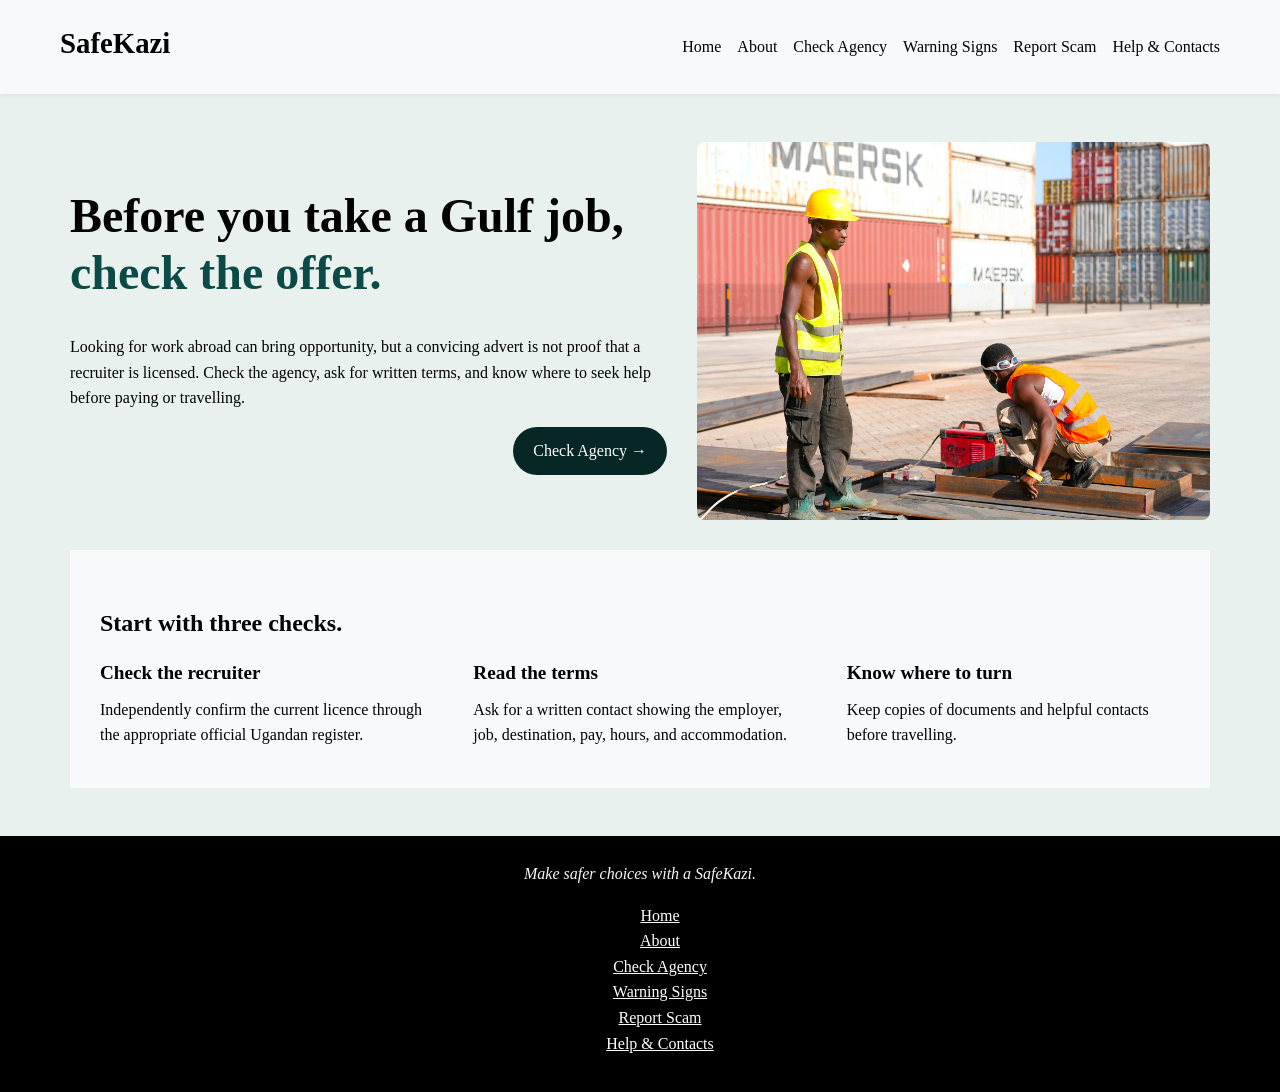
<file: index.html>
<!DOCTYPE html>
<html lang="en">

<head>
    <meta charset="utf-8">
    <meta name="viewport" content="width=device-width,initial-scale=1">
    <title>SafeKazi</title>
    <link rel="stylesheet" href="css/styles.css">
    <link rel="stylesheet" href="css/index.css">
</head>

<body>
    <!-- navigation bar -->
    <header>
        <nav class="nav-bar">
            <span>SafeKazi</span>
            <div class="nav-links">
                <ul>
                    <li><a href="index.html">Home</a></li>
                    <li><a href="about.html">About</a></li>
                    <li><a href="check-agency.html">Check Agency</a></li>
                    <li><a href="warning-signs.html">Warning Signs</a></li>
                    <li><a href="report-scam.html">Report Scam</a></li>
                    <li><a href="help.html">Help & Contacts</a></li>
                </ul>
            </div>
        </nav>
    </header>

    <main>
        <div class="welcome">
            <div class="welcome-text">
                <h1>Before you take a Gulf job, <span>check the offer.</span></h1>

                <p>Looking for work abroad can bring opportunity, but a convicing advert is not proof that a recruiter
                    is licensed. Check the agency, ask for written terms, and know where to seek help before paying or
                    travelling.</p>
                <div class="welcome-button">
                    <button>Check Agency →</button>
                </div>
            </div>
            <img src="images/image.jpg" alt="">
        </div>

        <div class="three-checks">
            <h2>Start with three checks.</h2>
            <dl class="checks">
                <div class="check">
                    <dt>Check the recruiter</dt>
                    <dd>Independently confirm the current licence through the appropriate official Ugandan register.
                    </dd>
                </div>

                <div class="check">
                    <dt>Read the terms</dt>
                    <dd>Ask for a written contact showing the employer, job, destination, pay, hours, and accommodation.
                    </dd>
                </div>

                <div class="check">
                    <dt>Know where to turn</dt>
                    <dd>Keep copies of documents and helpful contacts before travelling.</dd>
                </div>
            </dl>
        </div>
    </main>



    <footer>
        <p><em>Make safer choices with a SafeKazi.</em></p>
        <ul>
            <li><a href="index.html">Home</a></li>
            <li><a href="about.html">About</a></li>
            <li><a href="check-agency.html">Check Agency</a></li>
            <li><a href="warning-signs.html">Warning Signs</a></li>
            <li><a href="report-scam.html">Report Scam</a></li>
            <li><a href="help.html">Help & Contacts</a></li>
        </ul>
    </footer>
</body>

</html>
</file>
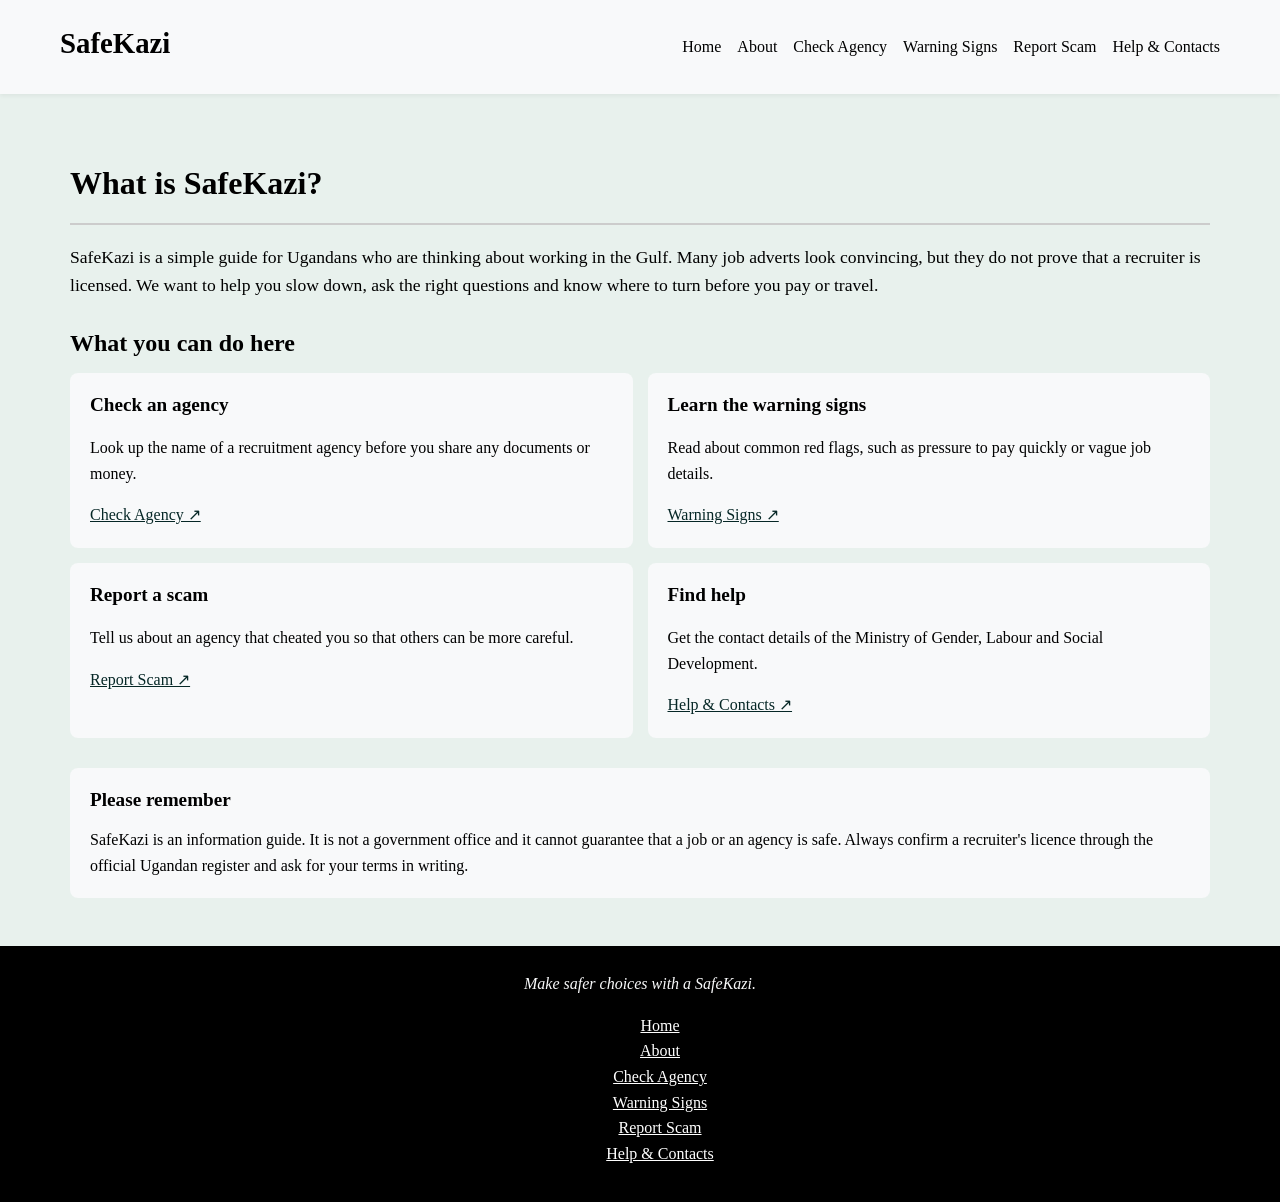
<file: about.html>
<!DOCTYPE html>
<html lang="en">

<head>
    <meta charset="utf-8">
    <meta name="viewport" content="width=device-width,initial-scale=1">
    <title>About</title>
    <link rel="stylesheet" href="css/styles.css">
    <link rel="stylesheet" href="css/about.css">
</head>

<body>
    <!-- navigation bar -->
    <header>
        <nav class="nav-bar">
            <span>SafeKazi</span>
            <div class="nav-links">
                <ul>
                    <li><a href="index.html">Home</a></li>
                    <li><a href="about.html">About</a></li>
                    <li><a href="check-agency.html">Check Agency</a></li>
                    <li><a href="warning-signs.html">Warning Signs</a></li>
                    <li><a href="report-scam.html">Report Scam</a></li>
                    <li><a href="help.html">Help & Contacts</a></li>
                </ul>
            </div>
        </nav>
    </header>

    <main>
        <div class="about-intro">
            <h1>What is SafeKazi?</h1>
            <hr>
            <p class="description">
                SafeKazi is a simple guide for Ugandans who are thinking about working in the Gulf. Many job adverts
                look convincing, but they do not prove that a recruiter is licensed. We want to help you slow down,
                ask the right questions and know where to turn before you pay or travel.
            </p>
        </div>

        <h2>What you can do here</h2>
        <div class="about-cards">
            <div class="about-card">
                <h3>Check an agency</h3>
                <p>Look up the name of a recruitment agency before you share any documents or money.</p>
                <a href="check-agency.html">Check Agency ↗</a>
            </div>

            <div class="about-card">
                <h3>Learn the warning signs</h3>
                <p>Read about common red flags, such as pressure to pay quickly or vague job details.</p>
                <a href="warning-signs.html">Warning Signs  ↗</a>
            </div>

            <div class="about-card">
                <h3>Report a scam</h3>
                <p>Tell us about an agency that cheated you so that others can be more careful.</p>
                <a href="report-scam.html">Report Scam  ↗</a>
            </div>

            <div class="about-card">
                <h3>Find help</h3>
                <p>Get the contact details of the Ministry of Gender, Labour and Social Development.</p>
                <a href="help.html">Help & Contacts  ↗</a>
            </div>
        </div>

        <!-- Important note -->
        <div class="about-note">
            <h2>Please remember</h2>
            <p>
                SafeKazi is an information guide. It is not a government office and it cannot guarantee that a job
                or an agency is safe. Always confirm a recruiter's licence through the official Ugandan register and
                ask for your terms in writing.
            </p>
        </div>
    </main>

    <footer>
        <p><em>Make safer choices with a SafeKazi.</em></p>
        <ul>
            <li><a href="index.html">Home</a></li>
            <li><a href="about.html">About</a></li>
            <li><a href="check-agency.html">Check Agency</a></li>
            <li><a href="warning-signs.html">Warning Signs</a></li>
            <li><a href="report-scam.html">Report Scam</a></li>
            <li><a href="help.html">Help & Contacts</a></li>
        </ul>
    </footer>
</body>

</html>
</file>
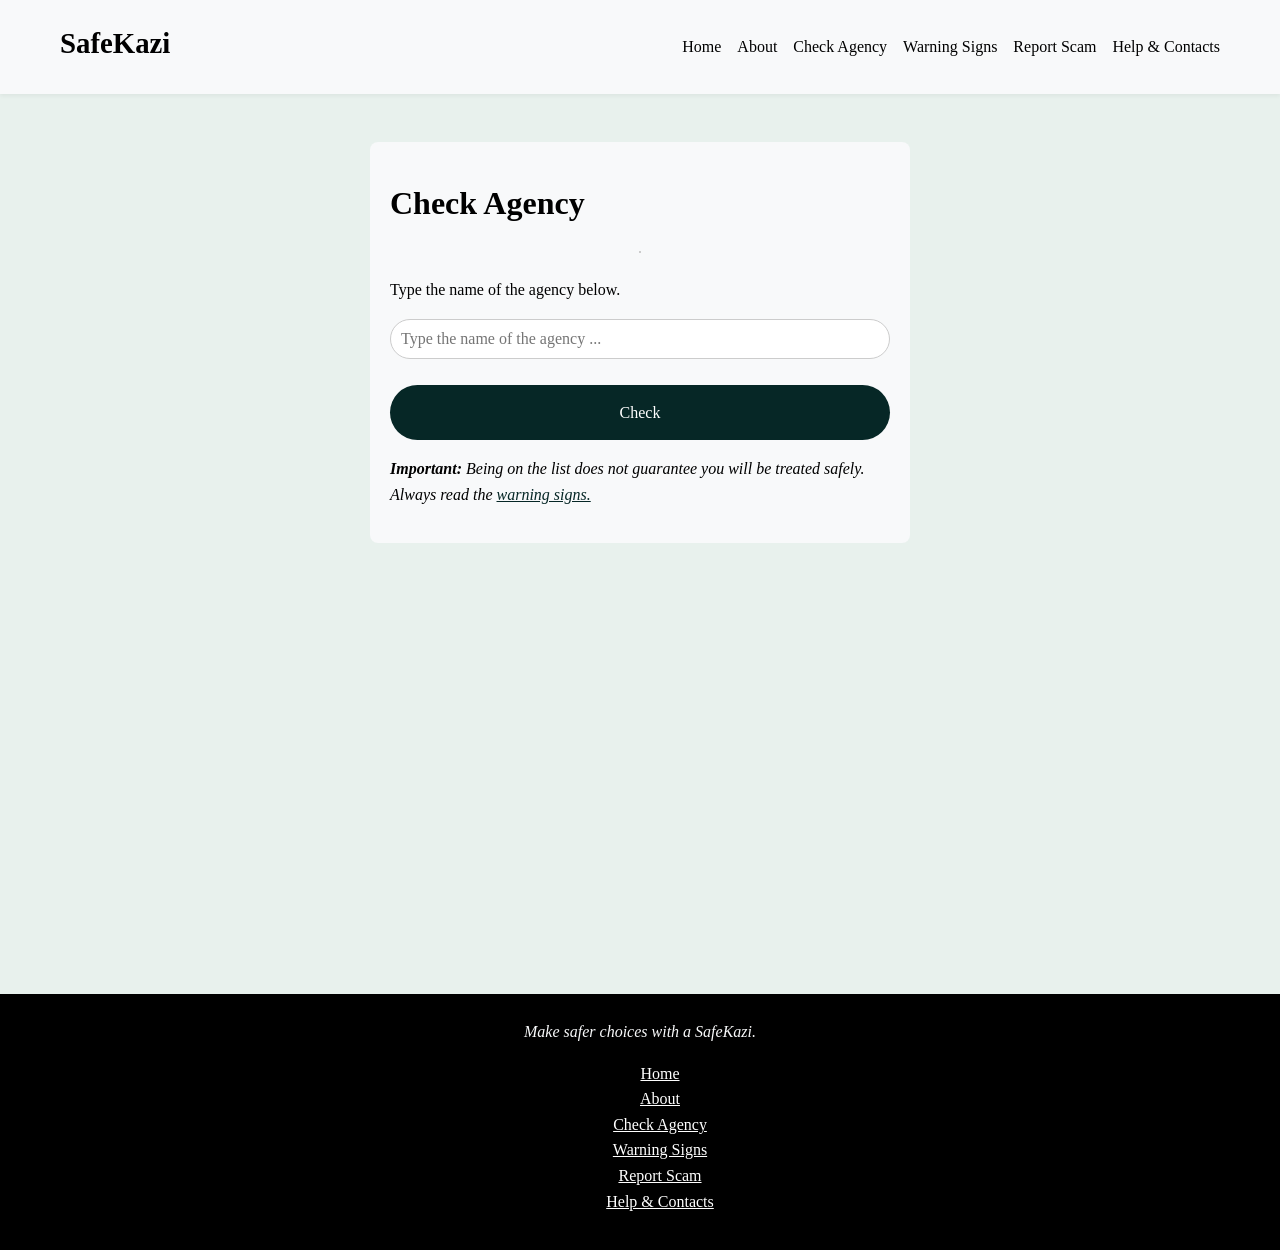
<file: check-agency.html>
<!DOCTYPE html>
<html lang="en">

<head>
    <meta charset="utf-8">
    <meta name="viewport" content="width=device-width,initial-scale=1">
    <title>Check Agency</title>
    <link rel="stylesheet" href="css/styles.css">
    <link rel="stylesheet" href="css/check-agency.css">
</head>

<body>
    <!-- navigation bar -->
    <header>
        <nav class="nav-bar">
            <span>SafeKazi</span>
            <div class="nav-links">
                <ul>
                    <li><a href="index.html">Home</a></li>
                    <li><a href="about.html">About</a></li>
                    <li><a href="check-agency.html">Check Agency</a></li>
                    <li><a href="warning-signs.html">Warning Signs</a></li>
                    <li><a href="report-scam.html">Report Scam</a></li>
                    <li><a href="help.html">Help & Contacts</a></li>
                </ul>
            </div>
        </nav>
    </header>

    <main>
        <div class="agency-box">
            <h1>Check Agency</h1>
            <hr>
            <p>Type the name of the agency below.</p>
            <input type="text" placeholder="Type the name of the agency ..."><br>
            <a href="https://eemis.mglsd.go.ug/companies" class="check-btn" target="_blank">Check</a>
            <p><em><b>Important:</b> Being on the list does not guarantee you will be treated safely. Always read the <a href="warning-signs.html">warning signs.</a></em></p>
        </div>
    </main>

    <footer>
        <p><em>Make safer choices with a SafeKazi.</em></p>
        <ul>
            <li><a href="index.html">Home</a></li>
            <li><a href="about.html">About</a></li>
            <li><a href="check-agency.html">Check Agency</a></li>
            <li><a href="warning-signs.html">Warning Signs</a></li>
            <li><a href="report-scam.html">Report Scam</a></li>
            <li><a href="help.html">Help & Contacts</a></li>
        </ul>
    </footer>
</body>

</html>
</file>
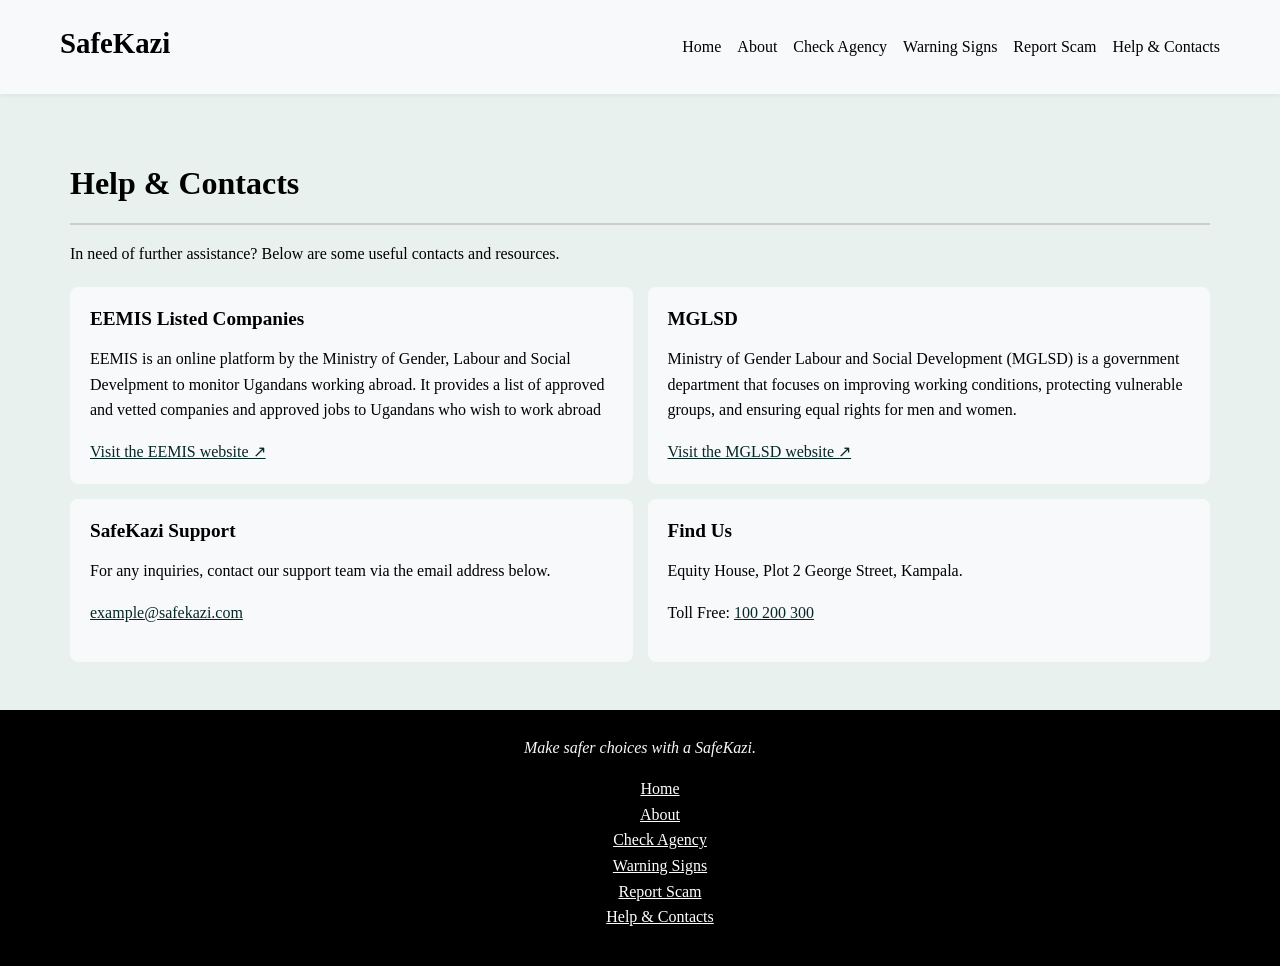
<file: help.html>
<!DOCTYPE html>
<html lang="en">

<head>
    <meta charset="utf-8">
    <meta name="viewport" content="width=device-width,initial-scale=1">
    <title>Help & Contacts</title>
    <link rel="stylesheet" href="css/styles.css">
    <link rel="stylesheet" href="css/help.css">
</head>

<body>
    <!-- navigation bar -->
    <header>
        <nav class="nav-bar">
            <span>SafeKazi</span>
            <div class="nav-links">
                <ul>
                    <li><a href="index.html">Home</a></li>
                    <li><a href="about.html">About</a></li>
                    <li><a href="check-agency.html">Check Agency</a></li>
                    <li><a href="warning-signs.html">Warning Signs</a></li>
                    <li><a href="report-scam.html">Report Scam</a></li>
                    <li><a href="help.html">Help & Contacts</a></li>
                </ul>
            </div>
        </nav>
    </header>

    <main>
        <div class="container">
            <h1>Help & Contacts</h1>
            <hr>
            <p class="description">In need of further assistance? Below are some useful contacts and resources.</p>

            <!-- Contact cards -->
            <div class="cards">
                <div class="card">
                    <h2>EEMIS Listed Companies</h2>
                    <p>EEMIS is an online platform by the Ministry of Gender, Labour and Social Develpment to monitor
                        Ugandans working abroad. It provides a list of approved and vetted companies and approved jobs
                        to Ugandans who wish to work abroad</p>
                    <a href="https://eemis.mglsd.go.ug/companies">Visit the EEMIS website ↗</a>
                </div>

                <div class="card">
                    <h2>MGLSD</h2>
                    <p>Ministry of Gender Labour and Social Development (MGLSD) is a government department that focuses on improving working conditions, protecting vulnerable groups, and ensuring equal rights for men and women.</p>
                    <a href="https://mglsd.go.ug/">Visit the MGLSD website ↗</a>
                </div>

                <div class="card">
                    <h2>SafeKazi Support</h2>
                    <p>For any inquiries, contact our support team via the email address below.</p>
                    <a href="">example@safekazi.com</a>
                </div>

                <div class="card">
                    <h2>Find Us</h2>
                    <p>Equity House, Plot 2 George Street, Kampala.</p>
                    <p>Toll Free: <a href="">100 200 300</a></p>
                </div>
            </div>

        </div>
    </main>

    <!-- Footer -->
    <footer>
        <p><em>Make safer choices with a SafeKazi.</em></p>
        <ul>
            <li><a href="index.html">Home</a></li>
            <li><a href="about.html">About</a></li>
            <li><a href="check-agency.html">Check Agency</a></li>
            <li><a href="warning-signs.html">Warning Signs</a></li>
            <li><a href="report-scam.html">Report Scam</a></li>
            <li><a href="help.html">Help & Contacts</a></li>
        </ul>
    </footer>
</body>

</html>
</file>
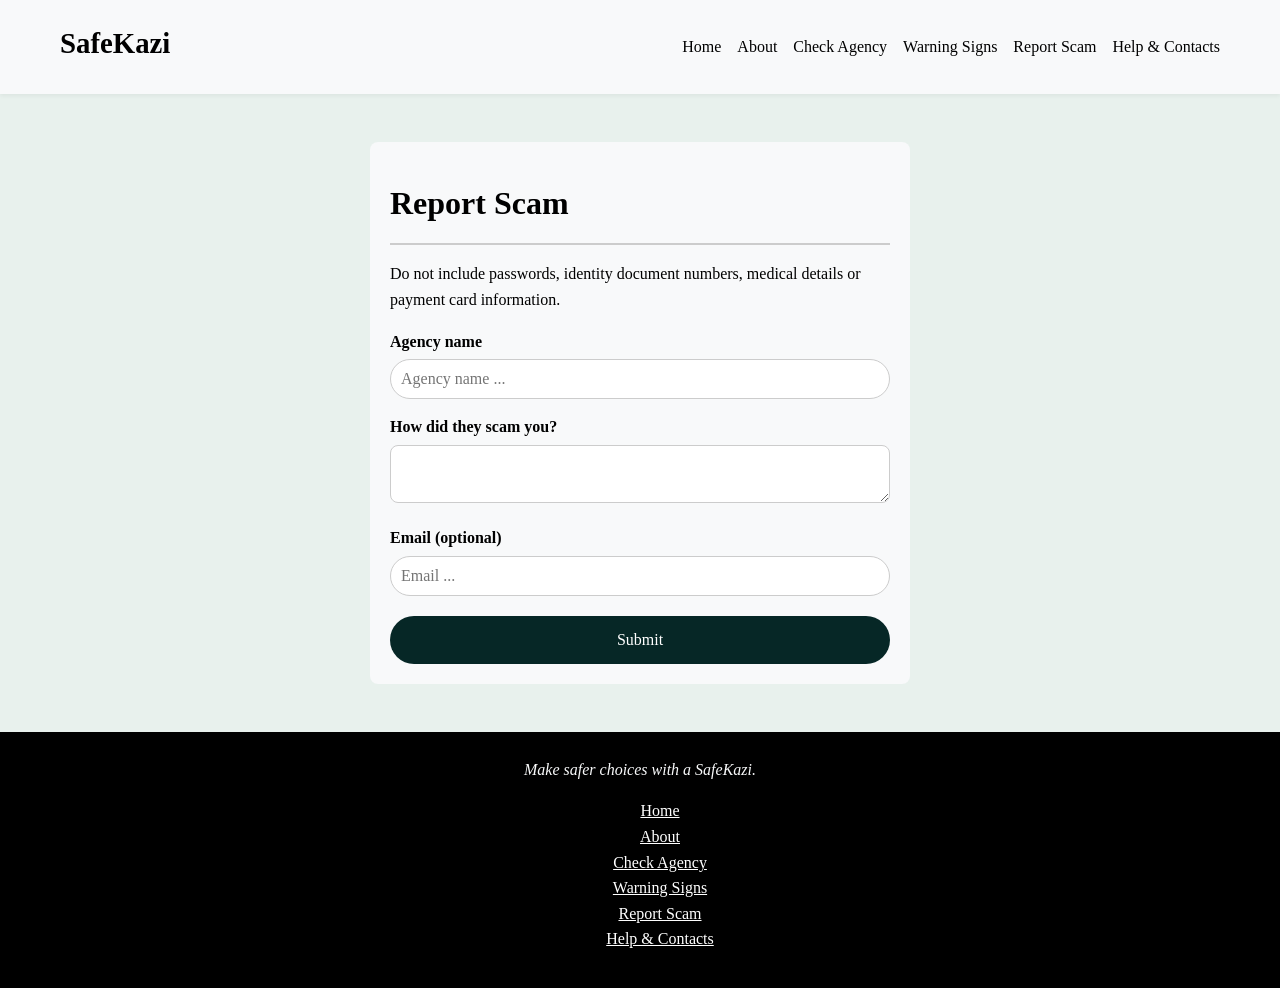
<file: report-scam.html>
<!DOCTYPE html>
<html lang="en">

<head>
    <meta charset="utf-8">
    <meta name="viewport" content="width=device-width,initial-scale=1">
    <title>Report Scam</title>
    <link rel="stylesheet" href="css/styles.css">
    <link rel="stylesheet" href="css/report-scam.css">
</head>

<body>
    <!-- navigation bar -->
    <header>
        <nav class="nav-bar">
            <span>SafeKazi</span>
            <div class="nav-links">
                <ul>
                    <li><a href="index.html">Home</a></li>
                    <li><a href="about.html">About</a></li>
                    <li><a href="check-agency.html">Check Agency</a></li>
                    <li><a href="warning-signs.html">Warning Signs</a></li>
                    <li><a href="report-scam.html">Report Scam</a></li>
                    <li><a href="help.html">Help & Contacts</a></li>
                </ul>
            </div>
        </nav>
    </header>

    <main>
        <div class="container">
            <form>
                <h1>Report Scam</h1>
                <hr>
                <p>Do not include passwords, identity document numbers, medical details or payment card information.</p>
                <label for="agency-name">Agency name</label>
                <input type="text" placeholder="Agency name ..." name="agency-name" required><br>

                <label for="description">How did they scam you?</label>
                <textarea name="description" id="" required></textarea><br>

                <label>Email (optional)</label>
                <input type="email" placeholder="Email ..."><br>
                <button type="submit">Submit</button>
            </form>
        </div>
    </main>

    <footer>
        <p><em>Make safer choices with a SafeKazi.</em></p>
        <ul>
            <li><a href="index.html">Home</a></li>
            <li><a href="about.html">About</a></li>
            <li><a href="check-agency.html">Check Agency</a></li>
            <li><a href="warning-signs.html">Warning Signs</a></li>
            <li><a href="report-scam.html">Report Scam</a></li>
            <li><a href="help.html">Help & Contacts</a></li>
        </ul>
    </footer>

</body>

</html>
</file>
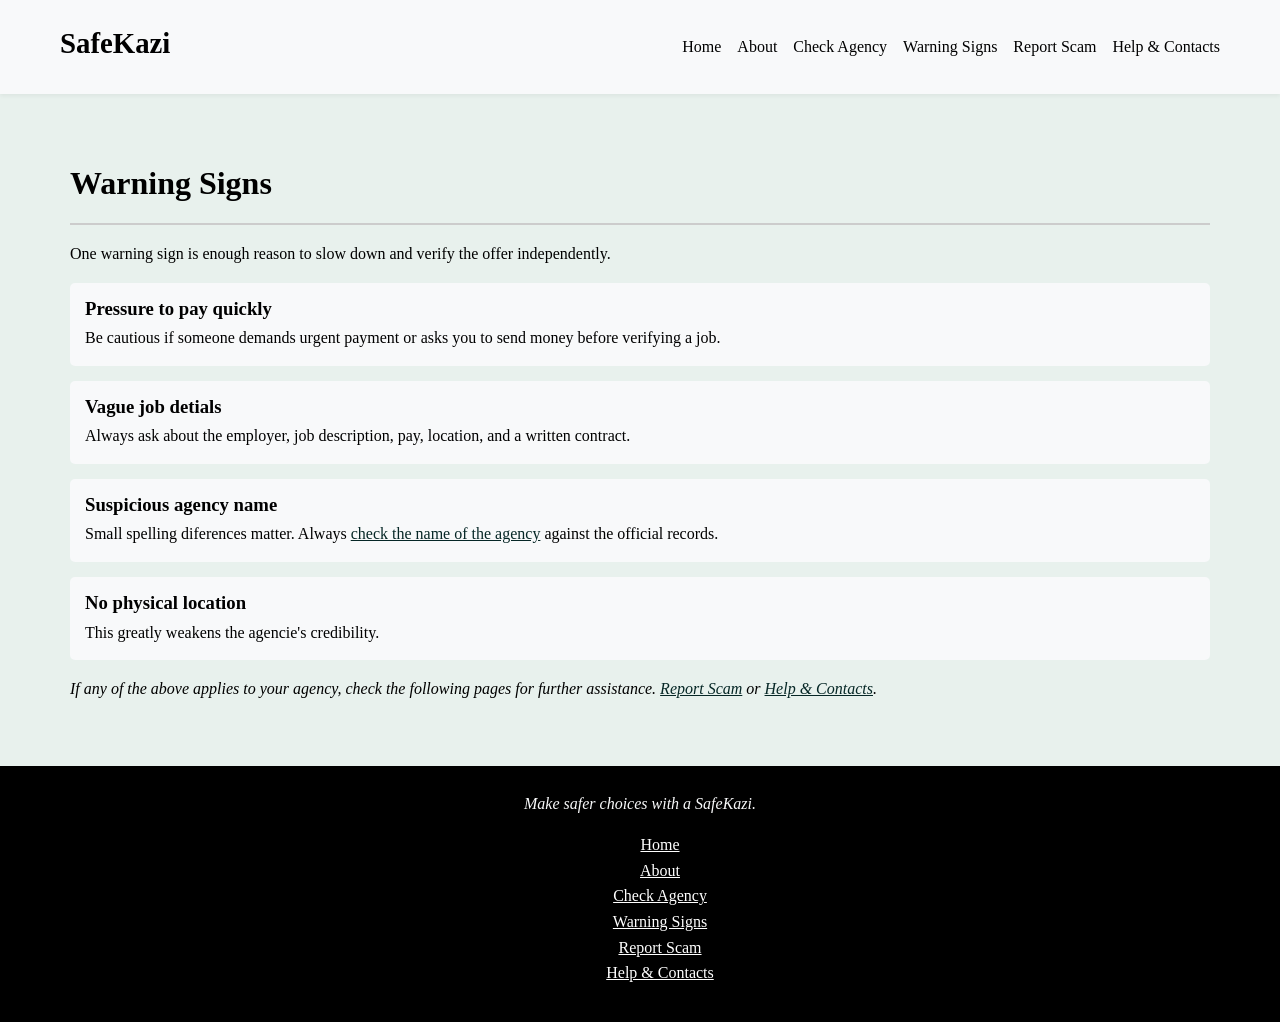
<file: warning-signs.html>
<!DOCTYPE html>
<html lang="en">

<head>
    <meta charset="utf-8">
    <meta name="viewport" content="width=device-width,initial-scale=1">
    <title>Warning Signs</title>
    <link rel="stylesheet" href="css/styles.css">
    <link rel="stylesheet" href="css/warnings.css">
</head>

<body>
    <!-- navigation bar -->
    <header>
        <nav class="nav-bar">
            <span>SafeKazi</span>
            <div class="nav-links">
                <ul>
                    <li><a href="index.html">Home</a></li>
                    <li><a href="about.html">About</a></li>
                    <li><a href="check-agency.html">Check Agency</a></li>
                    <li><a href="warning-signs.html">Warning Signs</a></li>
                    <li><a href="report-scam.html">Report Scam</a></li>
                    <li><a href="help.html">Help & Contacts</a></li>
                </ul>
            </div>
        </nav>
    </header>

    <main>
        <h1>Warning Signs</h1>
        <hr>
        <p>One warning sign is enough reason to slow down and verify the offer independently.</p>

        <div class="box">
            <h3>Pressure to pay quickly</h3>
            <p>Be cautious if someone demands urgent payment or asks you to send money before verifying a job.</p>
        </div>
        <div class="box">
            <h3>Vague job detials</h3>
            <p>Always ask about the employer, job description, pay, location, and a written contract.</p>
        </div>
        <div class="box">
            <h3>Suspicious agency name</h3>
            <p>Small spelling diferences matter. Always <a href="check-agency.html">check the name of the agency</a> against the official records.</p>
        </div>
        <div class="box">
            <h3>No physical location</h3>
            <p>This greatly weakens the agencie's credibility.</p>
        </div>
        <p><em>If any of the above applies to your agency, check the following pages for further assistance. <a href="report-scam.html">Report Scam</a> or <a href="help.html">Help & Contacts</a>.</em></p>
    </main>

    <footer>
        <p><em>Make safer choices with a SafeKazi.</em></p>
        <ul>
            <li><a href="index.html">Home</a></li>
            <li><a href="about.html">About</a></li>
            <li><a href="check-agency.html">Check Agency</a></li>
            <li><a href="warning-signs.html">Warning Signs</a></li>
            <li><a href="report-scam.html">Report Scam</a></li>
            <li><a href="help.html">Help & Contacts</a></li>
        </ul>
    </footer>
</body>

</html>
</file>
<file: css/styles.css>
* {
    box-sizing: border-box;
    font-family: Calibri;
}

body {
    margin: 0;
    line-height: 1.6;
    color: black;
    background: #e8f1ed;
}

header {
    background: #f8f9fa;
}

.nav-bar {
    padding: 10px 15px;
}

.nav-bar span {
    margin-bottom: 8px;
    font-size: 1.8rem;
    font-weight: bold;
}

.nav-links ul {
    list-style: none;
    margin: 0;
    padding: 0;
    display: flex;
    flex-wrap: wrap;
    gap: 8px 16px;
}

.nav-links a {
    color: black;
    text-decoration: none;
}

.nav-links a:hover {
    color: #0b4a47;
    border-bottom: 2px solid #0b4a47;
}

main {
    max-width: 1200px;
    margin: 0 auto;
    padding: 20px 15px;
}

h1, h2, h3 {
    line-height: 1.2;
}

hr {
    border: 1px solid #cccccc;
}

button {
    padding: 15px 20px;
    border: none;
    border-radius: 24px;
    background: #062726;
    color: #ffffff;
    font-size: 1rem;
    cursor: pointer;
}

button:hover {
    background: #0b4a47;
}

input {
    width: 100%;
    padding: 10px;
    border: 1px solid #cccccc;
    border-radius: 24px;
    font-size: 1rem;
}

footer {
    padding: 20px 15px;
    background: black;
    color: #f8f9fa;
    text-align: center;
}

footer p {
    margin: 5px 0;
}

footer ul {
    list-style-type: none;
}

footer ul li a {
    text-decoration: underline; 
    color: white;
}

footer ul li a:hover {
    text-decoration: underline;
    color: #0b4a47;
}

@media (min-width: 768px) {
    header {
        position: sticky;
        top: 0;
        z-index: 10;
        box-shadow: 0 2px 4px rgba(0, 0, 0, 0.05);
    }

    .nav-bar {
        display: flex;
        justify-content: space-between;
        align-items: center;
        padding: 20px 60px;
    }

    .nav-bar h1 {
        margin: 0;
    }

    main {
        padding: 48px 30px;
    }
}
</file>
<file: css/index.css>
.welcome {
    display: flex;
    flex-direction: column;
    gap: 20px;
    margin-bottom: 30px;
}

.welcome img {
    width: 100%;
    height: auto;
    border-radius: 8px;
}


.welcome h1 {
    margin-top: 0;
    font-size: 2.2rem;
}

.welcome h1 span {
    color: #0b4a47;
}

.welcome p {
    font-size: 1rem;
}

.welcome-button {
    text-align: right;
}

.three-checks {
    padding: 30px 15px;
    background: #f8f9fa;
}

.checks {
    display: flex;
    flex-direction: column;
    gap: 20px;
    margin: 0;
}

.check dt {
    margin-bottom: 8px;
    font-size: 1.2rem;
    font-weight: bold;
}

.check dd {
    margin: 0;
}

@media (min-width: 768px) {
    .welcome {
        flex-direction: row;
        align-items: center;
        gap: 30px;
    }

    .welcome-text {
        flex: 1;
    }

    .welcome h1 {
        font-size: 3rem;
    }

    .welcome img {
        width: 45%;
    }

    .three-checks {
        padding: 40px 30px;
    }

    .checks {
        flex-direction: row;
        gap: 40px;
    }

    .check {
        flex: 1;
    }
}
</file>
<file: css/about.css>
.about-intro {
    margin-bottom: 30px;
}

.about-intro .description {
    font-size: 1.1rem;
}

main h2 {
    margin-bottom: 15px;
}

.about-cards {
    display: flex;
    flex-direction: column;
    gap: 15px;
    margin-bottom: 30px;
}

.about-card {
    padding: 20px;
    border-radius: 8px;
    background: #f8f9fa;
}

.about-card h3 {
    margin-top: 0;
    font-size: 1.2rem;
}

.about-card a {
    color: #062726;
}

.about-card a:hover {
    color: #0b4a47;
}

.about-note {
    padding: 20px;
    border-radius: 8px;
    background: #f8f9fa;
}

.about-note h2 {
    margin-top: 0;
    font-size: 1.2rem;
}

.about-note p {
    margin-bottom: 0;
}

@media (min-width: 768px) {
    .about-cards {
        flex-direction: row;
        flex-wrap: wrap;
    }

    .about-card {
        flex: 1 1 45%;
    }
}
</file>
<file: css/check-agency.css>
body,
.agency-box {
    display: flex;
    flex-direction: column;
}

main {
    min-height: 100vh;
    width: 100%;
    max-width: 600px;
}

.agency-box {
    padding: 20px;
    border-radius: 8px;
    background: #f8f9fa;
}

.check-btn {
    text-decoration: none;
    padding: 15px 20px;
    border: none;
    border-radius: 24px;
    background: #062726;
    color: #ffffff;
    font-size: 1rem;
    cursor: pointer;
}

.check-btn {
    text-decoration: none;
    text-align: center;
    width: 100%;
    border-radius: 30px;
    background: #062726;
    color: #ffffff;
    font-size: 1rem;
    cursor: pointer;
}

.check-btn:hover {
    background: #0b4a47;
}

.agency-box button {
    width: 100%;
    margin-top: 10px;
}

.agency-box p a {
    color: #062726;
}

.agency-box p a:hover {
    color: #0b4a47;
}
</file>
<file: css/help.css>
.description {
    margin-bottom: 20px;
}

.cards {
    display: flex;
    flex-direction: column;
    gap: 15px;
}

.card {
    padding: 20px;
    border-radius: 8px;
    background: #f8f9fa;
}

.card h2 {
    margin-top: 0;
    font-size: 1.2rem;
}

.card a {
    color: #062726;
}

.card a:hover {
    color: #0b4a47;
}

@media (min-width: 768px) {
    .cards {
        flex-direction: row;
        flex-wrap: wrap;
    }

    .card {
        flex: 1 1 45%;
    }
}
</file>
<file: css/report-scam.css>
main {
    max-width: 600px;
}

.container {
    padding: 20px;
    border-radius: 8px;
    background: #f8f9fa;
}

textarea {
    width: 100%;
    padding: 10px;
    border: 1px solid #cccccc;
    border-radius: 8px;
    font-size: 1rem;
}

label {
    display: block;
    margin-top: 15px;
    margin-bottom: 5px;
    font-weight: bold;
}

form button {
    margin-top: 20px;
    width: 100%;
}
</file>
<file: css/warnings.css>
.box {
    margin-bottom: 15px;
    padding: 15px;
    border-radius: 5px;
    background: #f8f9fa;
}

.box h3 {
    margin: 0 0 5px;
}

.box p {
    margin: 0;
}

button {
    margin-top: 10px;
}

p a {
    color: #062726;
}

p a:hover {
    color: #0b4a47;
}
</file>
